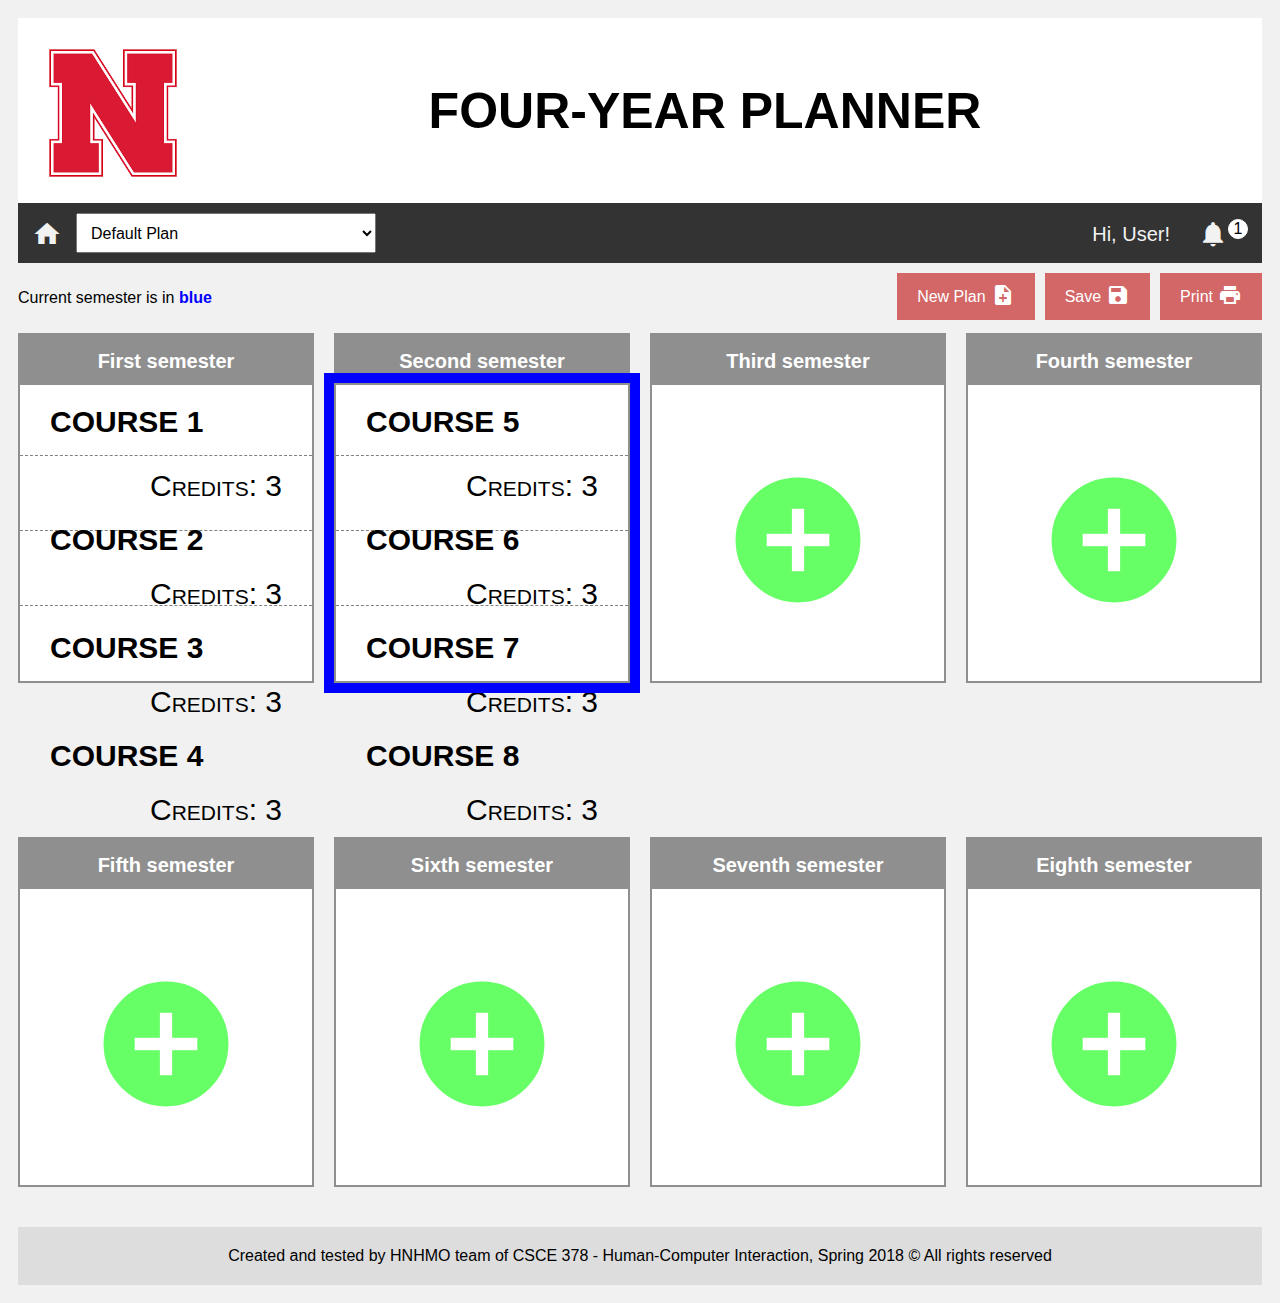
<file: index.html>
<!DOCTYPE html>
<html>

<head>
	<meta name = "viewport" content = "width=device-width, initial-scale=1.0">
	<link rel = "stylesheet" type = "text/css" href = "style.css">
	<link rel="stylesheet" href="https://fonts.googleapis.com/icon?family=Material+Icons">
</head>

<body>
	<div class="header">
		<a href = "https://www.unl.edu">
			<img src = "images/unl-logo.png" alt = "UNL Logo">
		</a>
		<h1>FOUR-YEAR PLANNER</h1>
	</div>
	<div class="topnav">
		<a href="index.html"><i class = "material-icons" style = "font-size:30px">home</i></a>
		<select id = "planSelect" style = "padding-left: 10px" onchange = "select()">
			<option value = "Default Plan">Default Plan</option>
			<option value = "My Plan">My Plan</option>
		</select>
		<a href = "notification.html" style = "float: right">
			<i class = "material-icons" style = "font-size:30px">notifications</i>
			<div class = "badge">1</div>
		</a>
		<a href="#" style="float:right;font-size:20px;padding-top:20px">Hi, User!</a>
	</div>
	<div class = "home-bar">
		<p style = "float: left;">Current semester is in <b style = "color: blue">blue</b></p>
		<div class = "buttongroup">
			<button class = "home-button" id = "createBtn" onclick = "create()">
				<div style = "float: left; font-size: 16px; padding: 5px 5px 0 0">New Plan</div>
				<div style = "float: left">
					<i class = "material-icons">note_add</i>
				</div>
			</button>
			<button class = "home-button" id = "saveBtn">
				<div style = "float: left; font-size: 16px; padding: 5px 5px 0 0">Save</div>
				<div style = "float: left">
					<i class = "material-icons">save</i>
				</div>
			</button>
			<button onclick = "printPage()" class = "home-button" style = "margin-right: 0">
				<div style = "float: left; font-size: 16px; padding: 5px 5px 0 0">Print</div>
				<div style = "float: left">
					<i class = "material-icons">print</i>
				</div>
			</button>
		</div>
	</div>
	<div id = "saveModal" class = "modal">
		<div class = "modal-content">
			<div class = "modal-header">
				<span class = "close">&times;</span>
				<h2>SAVE PLAN</h2>
			</div>
			<div class = "modal-body">
				<div class = "row">
					<div class = "leftcolumn" style = "width: 35%">
						<label class = "radio-container">
							<div style = "padding-top: 5px;width: 100px;">Save as</div>
							<input type = "radio" checked = "checked" name = "radio">
							<span class = "checkmark"></span>
						</label>
					</div>
					<div class = "rightcolumn" style = "background-color: white;width: 65%">
						<select>
							<option value = "Default Plan">Default Plan</option>
							<option value = "My Plan">My Plan</option>
						</select>
					</div>
				</div>
				<div class = "row">
					<div class = "leftcolumn" style = "width: 35%">
						<label class = "radio-container">
							<div style = "padding-top: 5px;width: 100px;">Create new</div>
							<input type = "radio" name = "radio">
							<span class = "checkmark"></span>
						</label>
					</div>
					<div class = "rightcolumn" style = "background-color: white;width: 65%">
						<input type = "text" placeholder = "Plan name..">
					</div>
				</div>
				<div class = "row">
					<button id = "modal-saveBtn" class = "modal-button" style = "width: 100%;margin: 10px 0;">Save</button>
				</div>
			</div>
		</div>
	</div>
	<div class="row" style = "margin-top: 10px">
		<div id = "oldSemester" class="leftcolumn leftgroup">
			<div class="row">
				<div class="leftcolumn">
					<div class = "semester-name">First semester</div>
					<div class="semester" style = "padding:0">
						<div style = "width: 100%;border-bottom:1px dashed gray;height:24%;margin-bottom:10px">
							<div style = "float:left;font-size:30px;padding:20px 0 10px 30px;font-weight:bold">COURSE 1</div>
							<div style = "float:right;font-size:30px;padding:20px 30px 10px 0px;font-variant: small-caps;">Credits: 3</div>
						</div>
						<div style = "width: 100%;border-bottom:1px dashed gray;height:22%;margin-bottom:10px">
							<div style = "float:left;font-size:30px;padding:10px 0 10px 30px;font-weight:bold">COURSE 2</div>
							<div style = "float:right;font-size:30px;padding:10px 30px 10px 0px;font-variant: small-caps;">Credits: 3</div>
						</div>
						<div style = "width: 100%;border-bottom:1px dashed gray;height:22%;margin-bottom:10px">
							<div style = "float:left;font-size:30px;padding:10px 0 10px 30px;font-weight:bold">COURSE 3</div>
							<div style = "float:right;font-size:30px;padding:10px 30px 10px 0px;font-variant: small-caps;">Credits: 3</div>
						</div>
						<div style = "width: 100%;height:22%;margin-bottom:10px">
							<div style = "float:left;font-size:30px;padding:10px 0 10px 30px;font-weight:bold">COURSE 4</div>
							<div style = "float:right;font-size:30px;padding:10px 30px 10px 0px;font-variant: small-caps;">Credits: 3</div>
						</div>
					</div>
				</div>
				<div class="rightcolumn">
					<div class = "semester-name">Second semester</div>
					<div class="semester" style = "padding:0;outline: solid 10px blue">
						<div style = "width: 100%;border-bottom:1px dashed gray;height:24%;margin-bottom:10px">
							<div style = "float:left;font-size:30px;padding:20px 0 10px 30px;font-weight:bold">COURSE 5</div>
							<div style = "float:right;font-size:30px;padding:20px 30px 10px 0px;font-variant: small-caps;">Credits: 3</div>
						</div>
						<div style = "width: 100%;border-bottom:1px dashed gray;height:22%;margin-bottom:10px">
							<div style = "float:left;font-size:30px;padding:10px 0 10px 30px;font-weight:bold">COURSE 6</div>
							<div style = "float:right;font-size:30px;padding:10px 30px 10px 0px;font-variant: small-caps;">Credits: 3</div>
						</div>
						<div style = "width: 100%;border-bottom:1px dashed gray;height:22%;margin-bottom:10px">
							<div style = "float:left;font-size:30px;padding:10px 0 10px 30px;font-weight:bold">COURSE 7</div>
							<div style = "float:right;font-size:30px;padding:10px 30px 10px 0px;font-variant: small-caps;">Credits: 3</div>
						</div>
						<div style = "width: 100%;height:22%;margin-bottom:10px">
							<div style = "float:left;font-size:30px;padding:10px 0 10px 30px;font-weight:bold">COURSE 8</div>
							<div style = "float:right;font-size:30px;padding:10px 30px 10px 0px;font-variant: small-caps;">Credits: 3</div>
						</div>
					</div>	
				</div>
			</div>
		</div>
		<div id = "newSemester" class="leftcolumn leftgroup" style = "display:none">
			<div class="row">
				<div class="leftcolumn">
					<div class = "semester-name">First semester</div>
					<div class="semester">	
						<a href="semester.html">
							<i class = "material-icons">add_circle</i>			
						</a>
					</div>
				</div>
				<div class="rightcolumn">
					<div class = "semester-name">Second semester</div>
					<div class="semester">
						<a href="semester.html">
							<i class = "material-icons">add_circle</i>			
						</a>
					</div>
				</div>
			</div>
		</div>
		<div class="rightcolumn rightgroup">
			<div class="row">
				<div class="leftcolumn">
					<div class = "semester-name">Third semester</div>
					<div class="semester">	
						<a href="semester.html">
							<i class = "material-icons">add_circle</i>			
						</a>
					</div>
				</div>
				<div class="rightcolumn">
					<div class = "semester-name">Fourth semester</div>
					<div class="semester">
						<a href="semester.html">
							<i class = "material-icons">add_circle</i>			
						</a>
					</div>
				</div>
			</div>
		</div>
	</div>
	<div class="row">
		<div class="leftcolumn leftgroup">
			<div class="row">
				<div class="leftcolumn">
					<div class = "semester-name">Fifth semester</div>
					<div class="semester">	
						<a href="semester.html">
							<i class = "material-icons">add_circle</i>			
						</a>
					</div>
				</div>
				<div class="rightcolumn">
					<div class = "semester-name">Sixth semester</div>
					<div class="semester">
						<a href="semester.html">
							<i class = "material-icons">add_circle</i>			
						</a>
					</div>
				</div>
			</div>
		</div>
		<div class="rightcolumn rightgroup">
			<div class="row">
				<div class="leftcolumn">
					<div class = "semester-name">Seventh semester</div>
					<div class="semester">	
						<a href="semester.html">
							<i class = "material-icons">add_circle</i>			
						</a>
					</div>
				</div>
				<div class="rightcolumn">
					<div class = "semester-name">Eighth semester</div>
					<div class="semester">
						<a href="semester.html">
							<i class = "material-icons">add_circle</i>			
						</a>
					</div>
				</div>
			</div>
		</div>
	</div>
	<div class="footer">
		Created and tested by HNHMO team of CSCE 378 - Human-Computer Interaction, Spring 2018 &copy All rights reserved
	</div>
	<script>
		var modal = document.getElementById('saveModal');
		var btn = document.getElementById('saveBtn');
		var modalBtn = document.getElementById('modal-saveBtn');
		var span = document.getElementsByClassName("close")[0];
		function create() {
			var option = document.createElement("option");
			var select = document.getElementById("planSelect");
			option.text = "New Plan";
			option.value = "New Plan";
			option.selected = true;
			select.add(option);
			document.getElementById("oldSemester").style.display = "none";
			document.getElementById("newSemester").style.display = "block";
		}
		function select() {
			var sel = document.getElementById("planSelect");
			var option = sel.options[sel.selectedIndex];
			if (option.value != "New Plan") {
				document.getElementById("oldSemester").style.display = "block";
				document.getElementById("newSemester").style.display = "none";
			}
			else {
				document.getElementById("oldSemester").style.display = "none";
				document.getElementById("newSemester").style.display = "block";
			}
		}
		function printPage() {
			window.print();
		}
		btn.onclick = function() {
			modal.style.display = "block";
		}
		modalBtn.onclick = function() {
			modal.style.display = "none";
		}
		span.onclick = function() {
			modal.style.display = "none";
		}
		window.onclick = function(event) {
			if (event.target == modal) {
				modal.style.display = "none";
			}
		}
	</script>
</body>

</html>
</file>
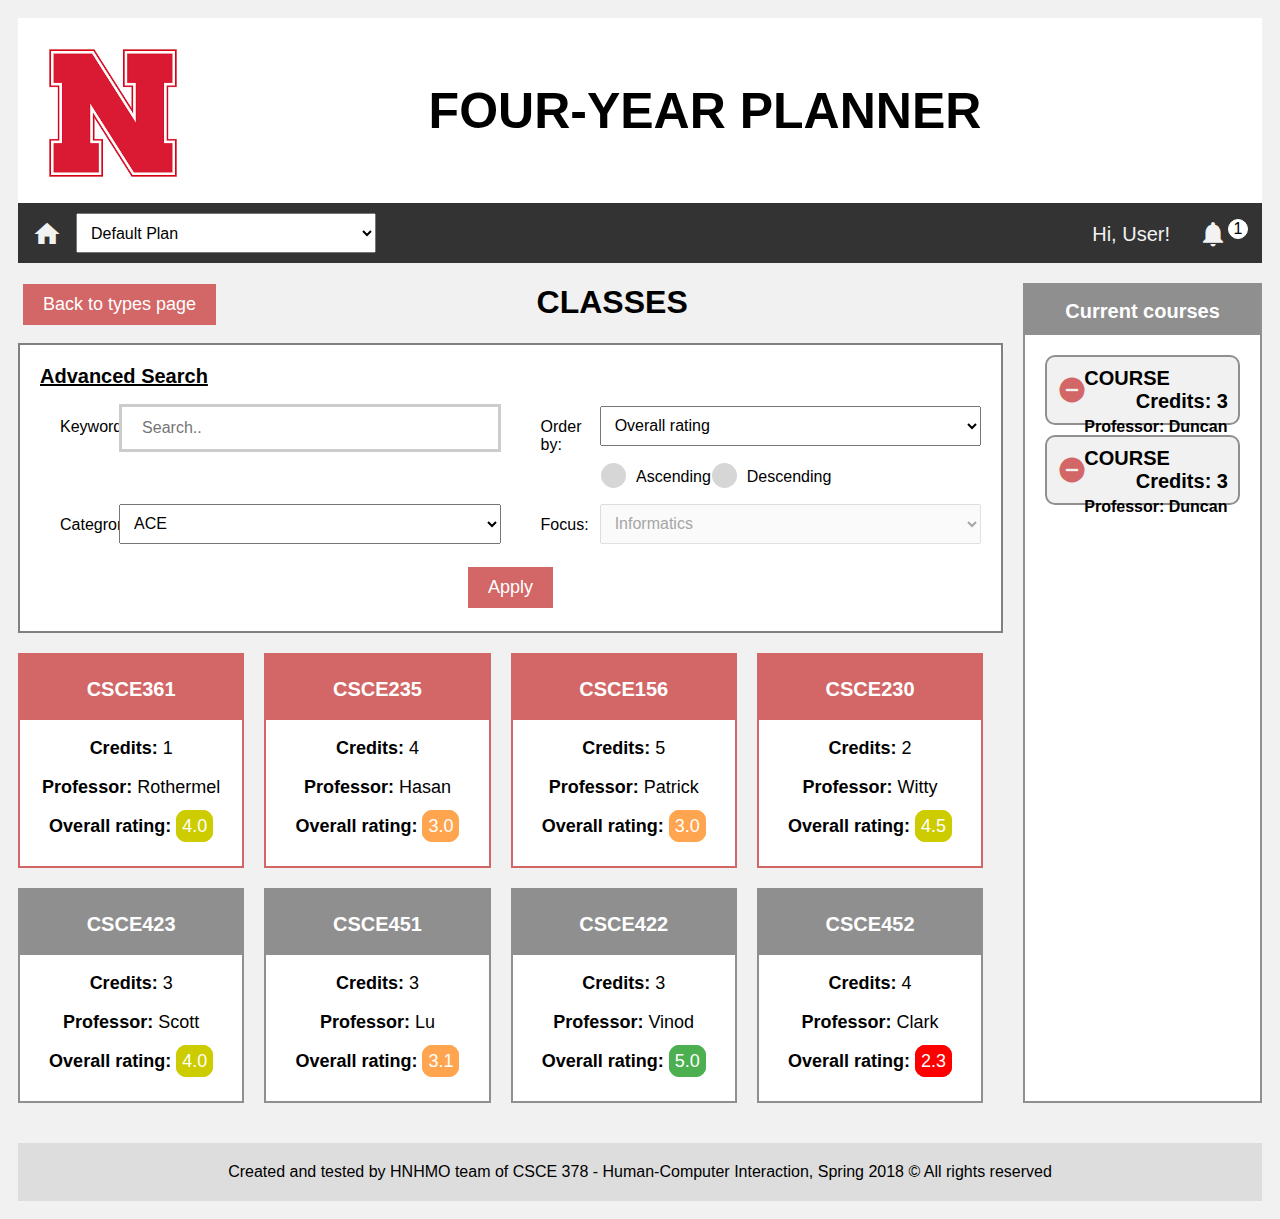
<file: classes.html>
<!DOCTYPE html>
<html>

<head>
	<meta name = "viewport" content = "width=device-width, initial-scale=1.0">
	<link rel = "stylesheet" type = "text/css" href = "style.css">
	<link rel="stylesheet" href="https://fonts.googleapis.com/icon?family=Material+Icons">
	<script src="https://ajax.googleapis.com/ajax/libs/jquery/3.3.1/jquery.min.js"></script>
	<script src="courses.js"></script>
</head>

<body>
	<div class="header">
		<a href = "https://www.unl.edu">
			<img src = "images/unl-logo.png" alt = "UNL Logo">
		</a>
		<h1>FOUR-YEAR PLANNER</h1>
	</div>
	<div class="topnav">
		<a href="index.html"><i class = "material-icons" style = "font-size:30px">home</i></a>
		<select style = "padding-left: 10px">
			<option value = "Default Plan">Default Plan</option>
			<option value = "My Plan">My Plan</option>
		</select>
		<a href = "notification.html" style = "float: right">
			<i class = "material-icons" style = "font-size:30px">notifications</i>
			<div class = "badge">1</div>
		</a>
		<a href="#" style="float:right;font-size:20px;padding-top:20px">Hi, User!</a>
	</div>
	
	<div id = "infoModal" class = "modal">
		<div class = "modal-content" style = "width:calc(30% + 50px);">
			<div class = "modal-header" style = "text-align:center;">
				<span class = "close">&times;</span>
				<h2>CLASS INFO</h2>
			</div>
			<div class = "modal-body">
				<div class = "row" style = "padding:10px 20px 0 20px;width:100%">
					<h1 id = "modalCourse" style = "float:left">COURSE</h1>
					<h2 style = "padding-top:7.5px;float:right" id = "modalRating">Overall rating: 
						<span style = "border:1px solid #4CAF50;padding:5px;border-radius:10px;background-color:#4CAF50;color:white;">
							5.0
						</span>
					</h2>
				</div>
				<div class = "row" style = "padding:10px 20px 10px 20px;width:100%">
					<div class = "leftcolumn" style = "width: 20%;">
						<strong>DESCRIPTION:</strong>
					</div>
					<div class = "rightcolumn" style = "background-color:rgba(0,0,0,0);width: 80%;">
						<div class = "leftcolumn" style = "width:80%;padding-left:10px;">
							Required course designed to help HNHMO team test their computer prototype in CSCE 378 - Human-Computer Interaction, Spring 2018.
						</div>
						<div class = "rightcolumn" style = "padding:10px 0 5px 0;background-color:rgba(0,0,0,0);width:20%;outline:2px solid gray;">
							<div style = "width:100%;text-align:center;"><strong>Credits</strong></div>
							<div style = "width:100%;text-align:center;font-size:40px;"><strong id = "modalCredits">3</strong></div>
						</div>
					</div>
				</div>
				<div class = "row" style = "padding:10px 20px 10px 20px;width:100%">
					<div style = "float:left;padding-right:10px;"><strong>PREREQUISITE:</strong></div>
					<span style = "border:1px solid #4CAF50;padding:5px;margin-right:10px;border-radius:10px;background-color:#4CAF50;color:white;">
						COURSE 1
					</span>
					<span style = "border:1px solid #4CAF50;padding:5px;margin-right:10px;border-radius:10px;background-color:#4CAF50;color:white;">
						COURSE 2
					</span>
					<span style = "border:1px solid #d36666;padding:5px;margin-right:10px;border-radius:10px;background-color:#d36666;color:white;">
						COURSE 3
					</span>
				</div>
				<div class = "row" style = "padding:10px 20px 10px 20px;width:100%">
					<strong>PROFESSOR: </strong><font id = "modalProf">Brittany A. Duncan</font>
					<span style = "border:1px solid #4CAF50;padding:5px;border-radius:10px;background-color:#4CAF50;color:white;">
						5.0
					</span>
				</div>
				<div class = "row" style = "padding:10px 20px 10px 20px;width:100%">
					<strong>DIFFICULTY: </strong>
					<span style = "border:1px solid #d36666;padding:5px;border-radius:10px;background-color:#d36666;color:white;">
						5.0
					</span>
					<div style = "float:right;padding-left:5px;">
						Give us constructive feedbacks!
					</div>
					<div style = "text-decoration:underline;float:right;">
						<i>Tip: </i>
					</div>
				</div>
				<div class = "row" style = "padding:10px 20px 30px 20px;width:100%">
					<strong>RECOMMENDED BY: </strong>
					<span style = "border:1px solid #8f8f8f;padding:5px;margin-right:5px;border-radius:10px;background-color:#8f8f8f;color:white;">
						10 
					</span>
					Professors and
					<span style = "border:1px solid #8f8f8f;padding:5px;margin-right:5px;border-radius:10px;background-color:#8f8f8f;color:white;">
						99
					</span>
					Students
				</div>
				<div id = "modal-btnrow" class = "row" style = "padding:10px 20px 30px 20px;width:100%">
					<button class = "modal-button" id = "modal-addbtn" style = "width:100%;margin:0">Add to this semester</button>
					<button class = "modal-inactivebtn" id = "inactive-btn" style = "width:100%;margin:0;display:none" disabled>You must meet all prerequisites to add this course</button>
				</div>
			</div>
		</div>
	</div>
	
	<div class="row">
		<div class = "leftcolumn-type">
			<div class = "home-bar" style = "text-align: center">
				<a href = "types.html" class = "home-button" style = "font-size:18px;">Back to types page</a>
				<h1>CLASSES</h1>
			</div>
			<div style = "width:100%;border:2px solid gray;background-color:white;height:290px;margin-bottom:20px;">
				<div style = "width:100%;padding:20px 0 10px 20px;font-size:20px;text-decoration:underline;font-weight:bold">
					Advanced Search
				</div>
				<div class = "row" style = "padding:0 20px 5px 20px;">
					<div class = "leftcolumn">
						<div class = "leftcolumn" style = "padding:20px 0 0 20px;width:15%">
							Keyword:
						</div>
						<div class = "rightcolumn" style = "background-color:rgba(0,0,0,0);width:85%">
							<input class = "inputText" type = "text" placeholder = "Search.."></input>
						</div>
					</div>
					<div class = "rightcolumn" style = "background-color:rgba(0,0,0,0);">
						<div class = "leftcolumn" style = "padding:20px 0 0 20px;width:15%">
							Order by:
						</div>
						<div class = "rightcolumn" style = "background-color:rgba(0,0,0,0);width:85%">
							<select style = "padding-left: 10px;height: 40px;width: 100%;font-size:16px;margin:8px 0;">
								<option value = "Overall rating">Overall rating</option>
								<option value = "Professors' recommendation">Professors' recommendation</option>
								<option value = "Previous students' recommendation">Previous students' recommendation</option>
							</select>
						</div>
					</div>				
				</div>
				<div class = "row" style = "padding:0 20px 10px 20px;">
					<div class = "leftcolumn">
						<div style = "width:100%">
							&nbsp
						</div>
					</div>
					<div class = "rightcolumn" style = "background-color:rgba(0,0,0,0);">
						<div class = "leftcolumn" style = "width:35%">
							<label class = "radio-container" style = "margin:0 0 0 40%">
								<div style = "padding-top: 5px;width: 100px;text-align:left;">Ascending</div>
								<input type = "radio" name = "radio">
								<span class = "checkmark"></span>
							</label>
						</div>
						<div class = "rightcolumn" style = "width:65%;background-color:rgba(0,0,0,0);">
							<label class = "radio-container" style = "margin:0">
								<div style = "padding-top: 5px;width: 100px;text-align:left;">Descending</div>
								<input type = "radio" name = "radio">
								<span class = "checkmark"></span>
							</label>
						</div>
					</div>				
				</div>
				<div class = "row" style = "padding:0 20px 5px 20px;">
					<div class = "leftcolumn">
						<div class = "leftcolumn" style = "padding:20px 0 0 20px;width:15%">
							Categrory:
						</div>
						<div class = "rightcolumn" style = "background-color:rgba(0,0,0,0);width:85%">
							<select id = "categrory" style = "padding-left: 10px;height: 40px;width: 100%;font-size:16px;margin:8px 0;" onchange = "unableFocus(this.value)">
								<option value = "ACE">ACE</option>
								<option value = "CDR">CDR</option>
								<option value = "CSCE">CSCE</option>
								<option value = "Electives">Electives</option>
								<option value = "MATH">MATH</option>
							</select>
						</div>
					</div>
					<div class = "rightcolumn" style = "background-color:rgba(0,0,0,0);">
						<div class = "leftcolumn" style = "padding:20px 0 0 20px;width:15%">
							Focus:
						</div>
						<div class = "rightcolumn" style = "background-color:rgba(0,0,0,0);width:85%">
							<select id = "focus" style = "padding-left: 10px;height: 40px;width: 100%;font-size:16px;margin:8px 0;" disabled = true>
								<option value = "Informatics">Informatics</option>
								<option value = "Artificial Intelligence">Artificial Intelligence</option>
								<option value = "Networking and High-End Computing">Networking and High-End Computing</option>
								<option value = "Foundation">Foundation</option>
								<option value = "Software Engineer">Software Engineer</option>
							</select>
						</div>
					</div>				
				</div>
				<div style = "width:100%;text-align:center;">
					<button class = "home-button" style = "margin-top:10px;float:none;font-size:18px" onclick = "search()">Apply</button>
				</div>
			</div>
			<div class="row" id = "row1">
				<div class = "class" id = "lcourse1" style="float:left;padding-right:20px;width:25%" onclick = "openInfo('lcourse1')">
					<div class = "course-name-active">
						<font>COURSE</font>
					</div>
					<div class="type" style = "border-color:#d36666;height:150px;padding-top:0px;">
						<p style = "color:black;font-size:18px;"><strong>Credits:</strong> <font id = "lcourse1credits">3</font></p>
						<p style = "color:black;font-size:18px;"><strong>Professor:</strong> <font id = "lcourse1prof">Duncan</font></p>
						<p style = "color:black;font-size:18px;"><strong>Overall rating:</strong> 
							<span style = "border:1px solid #cc0;padding:5px;border-radius:10px;background-color:#cc0;color:white;">
								4.0
							</span>
						</p>
					</div>
				</div>
				<div class = "class" id = "lcourse2" style="float:left;padding-right:20px;width:25%" onclick = "openInfo('lcourse2')">
					<div class = "course-name-active">
						<font>COURSE</font>
					</div>
					<div class="type" style = "border-color:#d36666;height:150px;padding-top:0px;">
						<p style = "color:black;font-size:18px;"><strong>Credits:</strong> <font id = "lcourse2credits">3</font></p>
						<p style = "color:black;font-size:18px;"><strong>Professor:</strong> <font id = "lcourse2prof">Duncan</font></p>
						<p style = "color:black;font-size:18px;"><strong>Overall rating:</strong> 
							<span style = "border:1px solid #4CAF50;padding:5px;border-radius:10px;background-color:#4CAF50;color:white;">
								5.0
							</span>
						</p>
					</div>
				</div>
				<div class = "class" id = "lcourse3" style="float:left;padding-right:20px;width:25%" onclick = "openInfo('lcourse3')">
					<div class = "course-name-active">
						<font>COURSE</font>
					</div>
					<div class="type" style = "border-color:#d36666;height:150px;padding-top:0px;">
						<p style = "color:black;font-size:18px;"><strong>Credits:</strong> <font id = "lcourse3credits">3</font></p>
						<p style = "color:black;font-size:18px;"><strong>Professor:</strong> <font id = "lcourse3prof">Duncan</font></p>
						<p style = "color:black;font-size:18px;"><strong>Overall rating:</strong> 
							<span style = "border:1px solid red;padding:5px;border-radius:10px;background-color:red;color:white;">
								2.0
							</span>
						</p>
					</div>
				</div>
				<div class = "class" id = "lcourse4" style="float:left;padding-right:20px;width:25%" onclick = "openInfo('lcourse4')">
					<div class = "course-name-active">
						<font>COURSE</font>
					</div>
					<div class="type" style = "border-color:#d36666;height:150px;padding-top:0px;">
						<p style = "color:black;font-size:18px;"><strong>Credits:</strong> <font id = "lcourse4credits">3</font></p>
						<p style = "color:black;font-size:18px;"><strong>Professor:</strong> <font id = "lcourse4prof">Duncan</font></p>
						<p style = "color:black;font-size:18px;"><strong>Overall rating:</strong> 
							<span style = "border:1px solid #ffa550;padding:5px;border-radius:10px;background-color:#ffa550;color:white;">
								3.0
							</span>
						</p>
					</div>
				</div>
			</div>
			<div class="row" id = "row1t" style = "display:none">
				<div class = "class" id = "rcourse1" style="float:left;padding-right:20px;width:25%" onclick = "openInfo('rcourse1')">
					<div class = "course-name-active">
						<font>COURSE</font>
					</div>
					<div class="type" style = "border-color:#d36666;height:150px;padding-top:0px;">
						<p style = "color:black;font-size:18px;"><strong>Credits:</strong> <font id = "rcourse1credits">3</font></p>
						<p style = "color:black;font-size:18px;"><strong>Professor:</strong> <font id = "rcourse1prof">Duncan</font></p>
						<p style = "color:black;font-size:18px;"><strong>Overall rating:</strong> 
							<span style = "border:1px solid #4CAF50;padding:5px;border-radius:10px;background-color:#4CAF50;color:white;">
								5.0
							</span>
						</p>
					</div>
				</div>
				<div class = "class" id = "rcourse2" style="float:left;padding-right:20px;width:25%" onclick = "openInfo('rcourse2')">
					<div class = "course-name-active">
						<font>COURSE</font>
					</div>
					<div class="type" style = "border-color:#d36666;height:150px;padding-top:0px;">
						<p style = "color:black;font-size:18px;"><strong>Credits:</strong> <font id = "rcourse2credits">3</font></p>
						<p style = "color:black;font-size:18px;"><strong>Professor:</strong> <font id = "rcourse2prof">Duncan</font></p>
						<p style = "color:black;font-size:18px;"><strong>Overall rating:</strong> 
							<span style = "border:1px solid #cc0;padding:5px;border-radius:10px;background-color:#cc0;color:white;">
								4.0
							</span>
						</p>
					</div>
				</div>
				<div class = "class" id = "rcourse3" style="float:left;padding-right:20px;width:25%" onclick = "openInfo('rcourse3')">
					<div class = "course-name-active">
						<font>COURSE</font>
					</div>
					<div class="type" style = "border-color:#d36666;height:150px;padding-top:0px;">
						<p style = "color:black;font-size:18px;"><strong>Credits:</strong> <font id = "rcourse3credits">3</font></p>
						<p style = "color:black;font-size:18px;"><strong>Professor:</strong> <font id = "rcourse3prof">Duncan</font></p>
						<p style = "color:black;font-size:18px;"><strong>Overall rating:</strong> 
							<span style = "border:1px solid #ffa550;padding:5px;border-radius:10px;background-color:#ffa550;color:white;">
								3.0
							</span>
						</p>
					</div>
				</div>
				<div class = "class" id = "rcourse4" style="float:left;padding-right:20px;width:25%" onclick = "openInfo('rcourse4')">
					<div class = "course-name-active">
						<font>COURSE</font>
					</div>
					<div class="type" style = "border-color:#d36666;height:150px;padding-top:0px;">
						<p style = "color:black;font-size:18px;"><strong>Credits:</strong> <font id = "rcourse4credits">3</font></p>
						<p style = "color:black;font-size:18px;"><strong>Professor:</strong> <font id = "rcourse4prof">Duncan</font></p>
						<p style = "color:black;font-size:18px;"><strong>Overall rating:</strong> 
							<span style = "border:1px solid red;padding:5px;border-radius:10px;background-color:red;color:white;">
								2.0
							</span>
						</p>
					</div>
				</div>
			</div>
			<div class="row" id = "row2">
				<div class = "class" id = "lcourse5" style = "float:left;padding-right:20px;width:25%" onclick = "openInfo('lcourse5')">
					<div class = "course-name">
						<font>COURSE</font>
					</div>
					<div class="type" style = "height:150px;padding-top:0px;">
						<p style = "color:black;font-size:18px;"><strong>Credits:</strong> <font id = "lcourse5credits">3</font></p>
						<p style = "color:black;font-size:18px;"><strong>Professor:</strong> <font id = "lcourse5prof">Duncan</font></p>
						<p style = "color:black;font-size:18px;"><strong>Overall rating:</strong> 
							<span style = "border:1px solid #4CAF50;padding:5px;border-radius:10px;background-color:#4CAF50;color:white;">
								5.0
							</span>
						</p>
					</div>
				</div>
				<div class = "class" id = "lcourse6" style = "float:left;padding-right:20px;width:25%" onclick = "openInfo('lcourse6')">
					<div class = "course-name">
						<font>COURSE</font>
					</div>
					<div class="type" style = "height:150px;padding-top:0px;">
						<p style = "color:black;font-size:18px;"><strong>Credits:</strong> <font id = "lcourse6credits">3</font></p>
						<p style = "color:black;font-size:18px;"><strong>Professor:</strong> <font id = "lcourse6prof">Duncan</font></p>
						<p style = "color:black;font-size:18px;"><strong>Overall rating:</strong> 
							<span style = "border:1px solid #4CAF50;padding:5px;border-radius:10px;background-color:#4CAF50;color:white;">
								5.0
							</span>
						</p>
					</div>
				</div>
				<div class = "class" id = "lcourse7" style = "float:left;padding-right:20px;width:25%" onclick = "openInfo('lcourse7')">
					<div class = "course-name">
						<font>COURSE</font>
					</div>
					<div class="type" style = "height:150px;padding-top:0px;">
						<p style = "color:black;font-size:18px;"><strong>Credits:</strong> <font id = "lcourse7credits">3</font></p>
						<p style = "color:black;font-size:18px;"><strong>Professor:</strong> <font id = "lcourse7prof">Duncan</font></p>
						<p style = "color:black;font-size:18px;"><strong>Overall rating:</strong> 
							<span style = "border:1px solid #4CAF50;padding:5px;border-radius:10px;background-color:#4CAF50;color:white;">
								5.0
							</span>
						</p>
					</div>
				</div>
				<div class = "class" id = "lcourse8" style = "float:left;padding-right:20px;width:25%" onclick = "openInfo('lcourse8')">
					<div class = "course-name">
						<font>COURSE</font>
					</div>
					<div class="type" style = "height:150px;padding-top:0px;">
						<p style = "color:black;font-size:18px;"><strong>Credits:</strong> <font id = "lcourse8credits">3</font></p>
						<p style = "color:black;font-size:18px;"><strong>Professor:</strong> <font id = "lcourse8prof">Duncan</font></p>
						<p style = "color:black;font-size:18px;"><strong>Overall rating:</strong> 
							<span style = "border:1px solid #4CAF50;padding:5px;border-radius:10px;background-color:#4CAF50;color:white;">
								5.0
							</span>
						</p>
					</div>
				</div>			
			</div>
		</div>
		<div class = "rightcolumn-type">
			<div id = "form-content" class = "semester-name" style = "margin-top:20px;">Current courses</div>
			<div class = "semester" style = "min-height:500px;height:770px;">
				<div id = "course1" class = "courses" style = "padding:10px;text-align:left;">
					<div class = "leftcolumn" style = "width:10%">
						<div class = "deleteBtn" style = "width:100%;height:100%;" onclick = "remove(1)">
 							<i class = "material-icons">remove_circle</i>
 						</div>
					</div>
					<div class = "rightcolumn" style = "width:90%;background:rgba(0,0,0,0);">
						<div class = "firstRow" style = "font-size:20px;">
							<div style = "float:left" id = "course1title">COURSE</div>
							<div style = "float:right" id = "course1credits">Credits: 3</div>
						</div>
						<div style = "padding-top: 5px;" id = "course1prof">Professor: Duncan</div>					
					</div>
				</div>
				<div id = "course2" class = "courses" style = "padding:10px;text-align:left;">
					<div class = "leftcolumn" style = "width:10%">
						<div class = "deleteBtn" style = "width:100%;height:100%;" onclick = "remove(2)">
 							<i class = "material-icons">remove_circle</i>
 						</div>
					</div>
					<div class = "rightcolumn" style = "width:90%;background:rgba(0,0,0,0);">
						<div class = "firstRow" style = "font-size:20px;">
							<div style = "float:left" id = "course2title">COURSE</div>
							<div style = "float:right" id = "course2credits">Credits: 3</div>
						</div>
						<div style = "padding-top: 5px;" id = "course2prof">Professor: Duncan</div>					
					</div>
				</div>
				<div id = "course3" class = "courses" style = "padding:10px;text-align:left;display:none">
					<div class = "leftcolumn" style = "width:10%">
						<div class = "deleteBtn" style = "width:100%;height:100%;" onclick = "remove(3)">
 							<i class = "material-icons">remove_circle</i>
 						</div>
					</div>
					<div class = "rightcolumn" style = "width:90%;background:rgba(0,0,0,0);">
						<div class = "firstRow" style = "font-size:20px;">
							<div style = "float:left" id = "course3title">COURSE</div>
							<div style = "float:right" id = "course3credits">Credits: 3</div>
						</div>
						<div style = "padding-top: 5px;" id = "course3prof">Professor: Duncan</div>					
					</div>
				</div>
				<div id = "course4" class = "courses" style = "padding:10px;text-align:left;display:none">
					<div class = "leftcolumn" style = "width:10%">
						<div class = "deleteBtn" style = "width:100%;height:100%;" onclick = "remove(4)">
 							<i class = "material-icons">remove_circle</i>
 						</div>
					</div>
					<div class = "rightcolumn" style = "width:90%;background:rgba(0,0,0,0);">
						<div class = "firstRow" style = "font-size:20px;">
							<div style = "float:left" id = "course4title">COURSE</div>
							<div style = "float:right" id = "course4credits">Credits: 3</div>
						</div>
						<div style = "padding-top: 5px;" id = "course4prof">Professor: Duncan</div>					
					</div>
				</div>
				<div id = "course5" class = "courses" style = "padding:10px;text-align:left;display:none">
					<div class = "leftcolumn" style = "width:10%">
						<div class = "deleteBtn" style = "width:100%;height:100%;" onclick = "remove(5)">
 							<i class = "material-icons">remove_circle</i>
 						</div>
					</div>
					<div class = "rightcolumn" style = "width:90%;background:rgba(0,0,0,0);">
						<div class = "firstRow" style = "font-size:20px;">
							<div style = "float:left" id = "course5title">COURSE</div>
							<div style = "float:right" id = "course5credits">Credits: 3</div>
						</div>
						<div style = "padding-top: 5px;" id = "course5prof">Professor: Duncan</div>					
					</div>
				</div>
				<div id = "course6" class = "courses" style = "padding:10px;text-align:left;display:none">
					<div class = "leftcolumn" style = "width:10%">
						<div class = "deleteBtn" style = "width:100%;height:100%;" onclick = "remove(6)">
 							<i class = "material-icons">remove_circle</i>
 						</div>
					</div>
					<div class = "rightcolumn" style = "width:90%;background:rgba(0,0,0,0);">
						<div class = "firstRow" style = "font-size:20px;">
							<div style = "float:left" id = "course6title">COURSE</div>
							<div style = "float:right" id = "course6credits">Credits: 3</div>
						</div>
						<div style = "padding-top: 5px;" id = "course6prof">Professor: Duncan</div>					
					</div>
				</div>
			</div>
		</div>	
	</div>
	
	<div class="footer">
		Created and tested by HNHMO team of CSCE 378 - Human-Computer Interaction, Spring 2018 &copy All rights reserved
	</div>
	<script>
		
		/* Populate course names */
		var offset = 0;
		switch(window.location.search) {
			case "?CSCE":
				offset = 0;
				break;
			case "?MATH":
				offset = 8;
				break;
			case "?ACE":
				offset = 16;
				break;
			default:
				break;
		}
		var activeCourses = courses.slice(offset, offset + 4);
		activeCourses.sort(function(a, b) {return 0.5 - Math.random()});
		coursesList = activeCourses.concat(courses.slice(offset + 4, offset + 8));
				
		var credits_tag = "<strong>Credits: </strong>"; 
		var professors_tag = "<strong>Professor: </strong>";
		var overall_rating_tag = "<strong>Overall rating: </strong>";
		var overall_rating_tags = ["","",
			overall_rating_tag + "<span style = \"border:1px solid red;padding:5px;border-radius:10px;background-color:red;color:white;\">", //2
			overall_rating_tag + "<span style = \"border:1px solid #ffa550;padding:5px;border-radius:10px;background-color:#ffa550;color:white;\">", //3
			overall_rating_tag + "<span style = \"border:1px solid #cc0;padding:5px;border-radius:10px;background-color:#cc0;color:white;\">", //4
			overall_rating_tag + "<span style = \"border:1px solid #4CAF50;padding:5px;border-radius:10px;background-color:#4CAF50;color:white;\">" //5
			]
		
		
		var i = 0;	
		while(i < 8) {
			var course_tag = "#lcourse" + (i+1);
			$(course_tag + " div:nth-child(1) font:nth-child(1)").html(coursesList[i].title);
			$(course_tag + "credits").html('<font id = "' + ('lcourse' + (i+1)) + 'credits">' + coursesList[i].credits + '</font>');
			$(course_tag + "prof").html('<font id = "' + ('lcourse' + (i+1)) + 'prof">' + coursesList[i].professor + '</font>');
			course_rating = coursesList[i].overall_rating.substring(0,1);
			if(course_rating === "N") {
				course_rating = 5;
			}
			$(course_tag + " p:nth-child(3)").html(overall_rating_tags[course_rating] + coursesList[i].overall_rating + "</span>");
			if (i < 4) {
				course_tag = "#rcourse" + (i+1);
				$(course_tag + " div:nth-child(1) font:nth-child(1)").html(courses[i + offset].title);
				$(course_tag + "credits").html('<font id = "' + ('rcourse' + (i+1)) + 'credits">' + courses[i + offset].credits + '</font>');
				$(course_tag + "prof").html('<font id = "' + ('rcourse' + (i+1)) + 'prof">' + courses[i + offset].professor + '</font>');
				course_rating = courses[i + offset].overall_rating.substring(0,1);
				if(course_rating === "N") {
					course_rating = 5;
				}
				$(course_tag + " p:nth-child(3)").html(overall_rating_tags[course_rating] + courses[i + offset].overall_rating + "</span>");
			}
			i++;
		}
		function remove(a) {
			var course = 'course' + a;
			var crsRemove = document.getElementById(course);
			crsRemove.style.display = "none";
			if (a > 2) {
				var lcourse;
				if (row1.style.display == "none") {
					lcourse = document.getElementById("rcourse" + (a - 2));
				}
				else {
					lcourse = document.getElementById("lcourse" + (a - 2));
				}
				if (lcourse.style.display == "none") {
					lcourse.style.display = "block";
				}
			}
		}
		function unableFocus(cat) {
			var focus = document.getElementById("focus");
			if (cat != "CSCE") {
				focus.disabled = true;
				return;
			}
			focus.disabled = false;
		}
		var modal = document.getElementById('infoModal');
		var span = document.getElementsByClassName("close")[0];
		function add(course) {
			var title = $('#' + course + " div:nth-child(1) font:nth-child(1)").html().trim();
			var credits = $('#' + course + "credits").html().trim();
			var prof = $('#' + course + "prof").html().trim();
			var num = parseInt(course[7]);
			var courserId = "course" + (num + 2);
			var courser = document.getElementById(courserId);
			$('#' + courserId + 'title').html(title);
			$('#' + courserId + 'credits').html('Credits: ' + credits);
			$('#' + courserId + 'prof').html('Professor: ' + prof);
			courser.style.display = "block";
			document.getElementById(course).style.display = "none";
		}
		function search() {
			var row1 = document.getElementById('row1');
			var row1t = document.getElementById('row1t');
			row1.style.display = "none";
			row1t.style.display = "block";
		}
		function openInfo(course) {
			var title = $('#' + course + " div:nth-child(1) font:nth-child(1)").html().trim();
			var credits = $('#' + course + "credits").html().trim();
			var prof = $('#' + course + "prof").html().trim();
			$('#modalCourse').html(title);
			$('#modalCredits').html(credits);
			$('#modalProf').html(prof);
			document.getElementById('modal-addbtn').onclick = function() {
				add(course);
			};
			if (parseInt(course[7]) > 4) {
				document.getElementById('inactive-btn').style.display = "inline-block";
				document.getElementById('modal-addbtn').style.display = "none";
			}
			else {
				document.getElementById('inactive-btn').style.display = "none";
				document.getElementById('modal-addbtn').style.display = "inline-block";
			}
			modal.style.display = "block";
		}
		span.onclick = function() {
			modal.style.display = "none";
		}
		window.onclick = function(event) {
			if (event.target == modal) {
				modal.style.display = "none";
			}
		}
	</script>
</body>

</html>
</file>
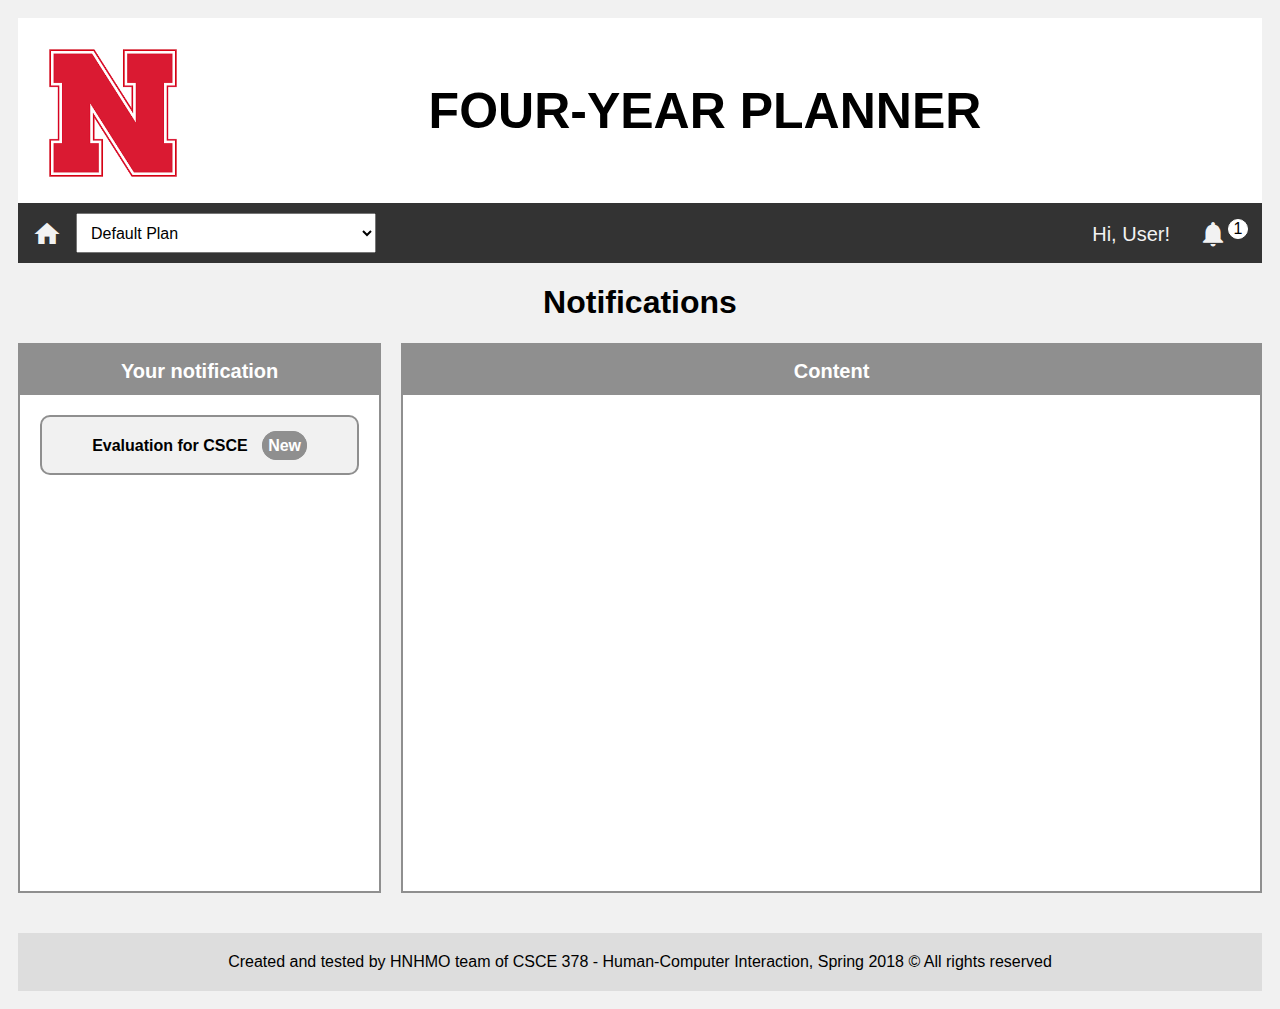
<file: notification.html>
<!DOCTYPE html>
<html>

<head>
	<meta name = "viewport" content = "width=device-width, initial-scale=1.0">
	<link rel = "stylesheet" type = "text/css" href = "style.css">
	<link rel="stylesheet" href="https://fonts.googleapis.com/icon?family=Material+Icons">
</head>

<body>
	<div class="header">
		<a href = "https://www.unl.edu">
			<img src = "images/unl-logo.png" alt = "UNL Logo">
		</a>
		<h1>FOUR-YEAR PLANNER</h1>
	</div>
	<div class="topnav">
		<a href="index.html"><i class = "material-icons" style = "font-size:30px">home</i></a>
		<select style = "padding-left: 10px">
			<option value = "Default Plan">Default Plan</option>
			<option value = "My Plan">My Plan</option>
		</select>
		<a href = "notification.html" style = "float: right">
			<i class = "material-icons" style = "font-size:30px">notifications</i>
			<div class = "badge">1</div>
		</a>
		<a href="#" style="float:right;font-size:20px;padding-top:20px">Hi, User!</a>
	</div>
	
	<div class = "home-bar" style = "text-align: center">
		<h1>Notifications</h1>
	</div>
	
	<div class="row">
		<div class = "leftcolumn-noti">
			<div class = "semester-name">Your notification</div>
			<div class = "semester" style = "height: auto;min-height:500px;">
				<div class = "classes" onclick = "read()">Evaluation for CSCE
					<span id = "newBadge" style = "border:1px solid #8f8f8f;padding:5px;margin-left:10px;border-radius:20px;background-color:#8f8f8f;color:white;">New</span>
				</div>
			</div>
		</div>
		<div class = "rightcolumn-noti">
			<div id = "form-content" class = "semester-name">Content</div>
			<div class = "semester" style = "height: auto;min-height:500px;">
				<div id = "evalForm" style = "display:none">
					<div id = "alert" class="alert" style = "display:none">  
						<span class="closebtn" onclick="this.parentElement.style.display='none';">&times;</span> 
						<strong>Success!</strong> Your feedback has been saved.
					</div>
					<p style = "font-size:18px;font-weight:bold;">1. How overwhelming is class lecture so far?</p>
					<div class="pagination">
					  	<a id = "opt1" value = "1" onclick = "q1(1)" class = "tooltip">1
					  		<span class = "tooltiptext">Easy</span>
					  	</a>
					  	<a id = "opt2" value = "2" onclick = "q1(2)">2</a>
					  	<a id = "opt3" value = "3" onclick = "q1(3)" class = "tooltip">3
					  		<span class = "tooltiptext">Moderate</span>
					  	</a>
					  	<a id = "opt4" value = "4" onclick = "q1(4)">4</a>
					  	<a id = "opt5" value = "5" onclick = "q1(5)" class = "tooltip">5
					  		<span class = "tooltiptext">Hard</span>	
					  	</a>
					</div>
					<p style = "font-size:18px;font-weight:bold;">2. How do you feel about the assignment?</p>
					<div>
						<label class = "radio-container" style = "margin: 10px calc(45% - 30px)">
							<div style = "padding-top: 5px;width: 100px;text-align:left;">Challenging</div>
							<input type = "radio" name = "radio1">
							<span class = "checkmark"></span>
						</label>
						<label class = "radio-container" style = "margin: 10px calc(45% - 30px)">
							<div style = "padding-top: 5px;width: 100px;text-align:left;">Intermediate</div>
							<input type = "radio" name = "radio1">
							<span class = "checkmark"></span>
						</label>
						<label class = "radio-container" style = "margin: 10px calc(45% - 30px)">
							<div style = "padding-top: 5px;width: 100px;text-align:left;">Chill</div>
							<input type = "radio" name = "radio1">
							<span class = "checkmark"></span>
						</label>
					</div>
					<p style = "font-size:18px;font-weight:bold;">3. How long does it take you to finish the assignment?</p>
					<div>
						<label class = "radio-container" style = "margin: 10px calc(45% - 30px)">
							<div style = "padding-top: 5px;width: 100px;text-align:left;">0 - 2 hours</div>
							<input type = "radio" name = "radio2">
							<span class = "checkmark"></span>
						</label>
						<label class = "radio-container" style = "margin: 10px calc(45% - 30px)">
							<div style = "padding-top: 5px;width: 100px;text-align:left;">2 - 5 hours</div>
							<input type = "radio" name = "radio2">
							<span class = "checkmark"></span>
						</label>
						<label class = "radio-container" style = "margin: 10px calc(45% - 30px)">
							<div style = "padding-top: 5px;width: 100px;text-align:left;">5 - 10 hours</div>
							<input type = "radio" name = "radio2">
							<span class = "checkmark"></span>
						</label>
						<label class = "radio-container" style = "margin: 10px calc(45% - 30px)">
							<div style = "padding-top: 5px;width: 100px;text-align:left;">> 10 hours</div>
							<input type = "radio" name = "radio2">
							<span class = "checkmark"></span>
						</label>
					</div>
					<p style = "font-size:18px;font-weight:bold;">4. Comment:</p>
					<div>
						<textarea placeholder = "Addition comment (if applicable)"></textarea>
					</div>
					<button class = "home-button" style = "margin-top: 10px;float: none;font-size:18px" onclick = "submit()">Submit</button>
				</div>
			</div>
		</div>	
	</div>
	
	<div class="footer">
		Created and tested by HNHMO team of CSCE 378 - Human-Computer Interaction, Spring 2018 &copy All rights reserved
	</div>
	<script>
		function q1(a) {
			var num = "opt" + a;
			document.getElementById("opt1").className = "tooltip";
			document.getElementById("opt2").className = "tooltip";
			document.getElementById("opt3").className = "tooltip";
			document.getElementById("opt4").className = "tooltip";
			document.getElementById("opt5").className = "tooltip";
			document.getElementById(num).className = "tooltip active";
		}
		function read() {
			var newBadge = document.getElementById('newBadge');
			newBadge.style.display = "none";
			var notiBadge = document.getElementById('notiBadge');
			notiBadge.style.display = "none";
			var evalForm = document.getElementById('evalForm');
			evalForm.style.display = "block";
			var formC = document.getElementById('form-content');
			formC.innerHTML = "Evaluation for CSCE";
		}
		function submit() {
			var alert = document.getElementById("alert");
			alert.style.display = "block";
		}
	</script>
</body>

</html>
</file>
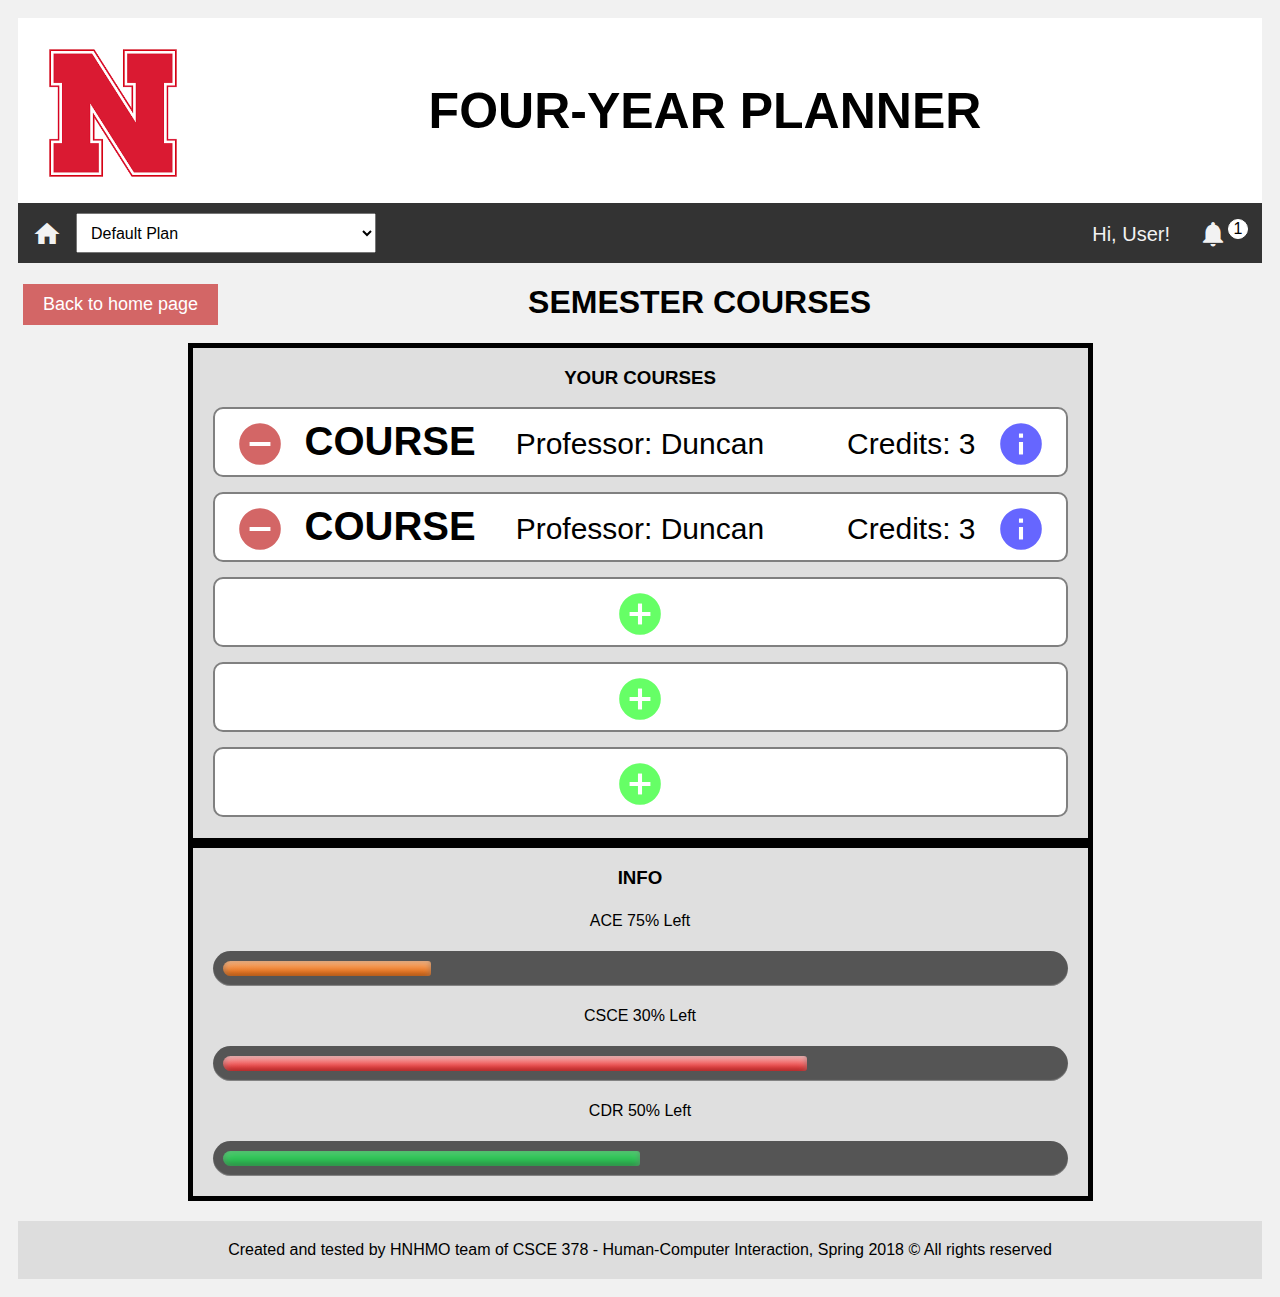
<file: semester.html>
<!DOCTYPE html>
<html>

<head>
	<meta name="viewport" content="width=device-width, initial-scale=1.0">
	<link rel="stylesheet" type="text/css" href="semester_style.css">
	<link rel="stylesheet" type="text/css" href="style.css">
	<link rel="stylesheet" href="https://fonts.googleapis.com/icon?family=Material+Icons">
</head>

<body>
	<div class="header">
		<a href="https://www.unl.edu">
			<img src="images/unl-logo.png" alt="UNL Logo">
		</a>
		<h1>FOUR-YEAR PLANNER</h1>
	</div>
	<div class="topnav">
		<a href="index.html"><i class = "material-icons" style = "font-size:30px">home</i></a>
		<select style = "padding-left: 10px">
			<option value = "Default Plan">Default Plan</option>
			<option value = "My Plan">My Plan</option>
		</select>
		<a href = "notification.html" style = "float: right">
			<i class = "material-icons" style = "font-size:30px">notifications</i>
			<div class = "badge">1</div>
		</a>
		<a href="#" style="float:right;font-size:20px;padding-top:20px">Hi, User!</a>
	</div>
	
	<div id = "infoModal" class = "modal">
		<div class = "modal-content" style = "width:calc(30% + 50px);">
			<div class = "modal-header" style = "text-align:center;">
				<span class = "close">&times;</span>
				<h2>CLASS INFO</h2>
			</div>
			<div class = "modal-body">
				<div class = "row" style = "padding:10px 20px 0 20px;width:100%">
					<h1 style = "float:left">COURSE</h1>
					<h2 style = "padding-top:7.5px;float:right">Overall rating: 
						<span style = "border:1px solid #4CAF50;padding:5px;border-radius:10px;background-color:#4CAF50;color:white;">
							5.0
						</span>
					</h2>
				</div>
				<div class = "row" style = "padding:10px 20px 10px 20px;width:100%">
					<div class = "leftcolumn" style = "width: 20%;">
						<strong>DESCRIPTION:</strong>
					</div>
					<div class = "rightcolumn" style = "background-color:rgba(0,0,0,0);width: 80%;">
						<div class = "leftcolumn" style = "width:80%;padding-left:10px;">
							Required course designed to help HNHMO team test their computer prototype in CSCE 378 - Human-Computer Interaction, Spring 2018.
						</div>
						<div class = "rightcolumn" style = "padding:10px 0 5px 0;background-color:rgba(0,0,0,0);width:20%;outline:2px solid gray;">
							<div style = "width:100%;text-align:center;"><strong>Credits</strong></div>
							<div style = "width:100%;text-align:center;font-size:40px;"><strong>3</strong></div>
						</div>
					</div>
				</div>
				<div class = "row" style = "padding:10px 20px 10px 20px;width:100%">
					<div style = "float:left;padding-right:10px;"><strong>PREREQUISITE:</strong></div>
					<span style = "border:1px solid #4CAF50;padding:5px;margin-right:10px;border-radius:10px;background-color:#4CAF50;color:white;">
						COURSE 1
					</span>
					<span style = "border:1px solid #4CAF50;padding:5px;margin-right:10px;border-radius:10px;background-color:#4CAF50;color:white;">
						COURSE 2
					</span>
					<span style = "border:1px solid #d36666;padding:5px;margin-right:10px;border-radius:10px;background-color:#d36666;color:white;">
						COURSE 3
					</span>
				</div>
				<div class = "row" style = "padding:10px 20px 10px 20px;width:100%">
					<strong>PROFESSOR: </strong>Brittany A. Duncan 
					<span style = "border:1px solid #4CAF50;padding:5px;border-radius:10px;background-color:#4CAF50;color:white;">
						5.0
					</span>
				</div>
				<div class = "row" style = "padding:10px 20px 10px 20px;width:100%">
					<strong>DIFFICULTY: </strong>
					<span style = "border:1px solid #d36666;padding:5px;border-radius:10px;background-color:#d36666;color:white;">
						5.0
					</span>
					<div style = "float:right;padding-left:5px;">
						Give us constructive feedbacks!
					</div>
					<div style = "text-decoration:underline;float:right;">
						<i>Tip: </i>
					</div>
				</div>
				<div class = "row" style = "padding:10px 20px 30px 20px;width:100%">
					<strong>RECOMMENDED BY: </strong>
					<span style = "border:1px solid #8f8f8f;padding:5px;margin-right:5px;border-radius:10px;background-color:#8f8f8f;color:white;">
						10 
					</span>
					Professors and
					<span style = "border:1px solid #8f8f8f;padding:5px;margin-right:5px;border-radius:10px;background-color:#8f8f8f;color:white;">
						99
					</span>
					Students
				</div>
			</div>
		</div>
	</div>
	
		<div class="home-bar">
			<a href = "index.html" class = "home-button" style = "font-size:18px;">Back to home page</a>
			<h1 style = "padding-left:41%">SEMESTER COURSES</h1>
		</div>
	<center>
		<div class="box1">
			<h3>YOUR COURSES</h3>
			<div id = "slot1" class="semesterCenter" style = "display:none">
				<a href="types.html">
					<i class="material-icons">add_circle</i>
				</a>
			</div>
			<div id = "course1" class="semesterCenter" style = "padding:0 20px;">
				<i1 class="material-icons" style = "float:left;margin-right:20px;" onclick = "remove()">remove_circle</i1>
				<strong style = "float:left;font-size:40px;padding-top:10px;margin-right:40px;">COURSE</strong>
				<div style = "float:left;margin-right:20px;font-size:30px;padding-top:18px;">Professor: Duncan</div>
				<i2 class="material-icons" style = "float:right;" onclick = "openInfo()">info</i2>
				<div style = "float:right;padding-top:18px;margin-right:20px;font-size:30px;">Credits: 3</div>
			</div>
			<div id = "slot2" class="semesterCenter" style = "display:none">
				<a href="types.html">
					<i class="material-icons">add_circle</i>
				</a>
			</div>
			<div id = "course2" class="semesterCenter" style = "padding:0 20px;">
				<i1 class="material-icons" style = "float:left;margin-right:20px;" onclick = "remove()">remove_circle</i1>
				<strong style = "float:left;font-size:40px;padding-top:10px;margin-right:40px;">COURSE</strong>
				<div style = "float:left;margin-right:20px;font-size:30px;padding-top:18px;">Professor: Duncan</div>
				<i2 class="material-icons" style = "float:right;" onclick = "openInfo()">info</i2>
				<div style = "float:right;padding-top:18px;margin-right:20px;font-size:30px;">Credits: 3</div>
			</div>
			<div id = "slot3" class="semesterCenter">
				<a href="types.html">
					<i class="material-icons">add_circle</i>
				</a>
			</div>
			<div id = "course3" class="semesterCenter" style = "padding:0 20px;display:none">
				<i1 class="material-icons" style = "float:left;margin-right:20px;" onclick = "remove()">remove_circle</i1>
				<strong style = "float:left;font-size:40px;padding-top:10px;margin-right:40px;">COURSE</strong>
				<div style = "float:left;margin-right:20px;font-size:30px;padding-top:18px;">Professor: Duncan</div>
				<i2 class="material-icons" style = "float:right;" onclick = "openInfo()">info</i2>
				<div style = "float:right;padding-top:18px;margin-right:20px;font-size:30px;">Credits: 3</div>
			</div>
			<div id = "slot4" class="semesterCenter">
				<a href="types.html">
					<i class="material-icons">add_circle</i>
				</a>
			</div>
			<div id = "course4" class="semesterCenter" style = "padding:0 20px;display:none">
				<i1 class="material-icons" style = "float:left;margin-right:20px;" onclick = "remove()">remove_circle</i1>
				<strong style = "float:left;font-size:40px;padding-top:10px;margin-right:40px;">COURSE</strong>
				<div style = "float:left;margin-right:20px;font-size:30px;padding-top:18px;">Professor: Duncan</div>
				<i2 class="material-icons" style = "float:right;" onclick = "openInfo()">info</i2>
				<div style = "float:right;padding-top:18px;margin-right:20px;font-size:30px;">Credits: 3</div>
			</div>
			<div id = "slot5" class="semesterCenter">
				<a href="types.html">
					<i class="material-icons">add_circle</i>
				</a>
			</div>
			<div id = "course5" class="semesterCenter" style = "padding:0 20px;display:none;">
				<i1 class="material-icons" style = "float:left;margin-right:20px;" onclick = "remove()">remove_circle</i1>
				<strong style = "float:left;font-size:40px;padding-top:10px;margin-right:40px;">COURSE</strong>
				<div style = "float:left;margin-right:20px;font-size:30px;padding-top:18px;">Professor: Duncan</div>
				<i2 class="material-icons" style = "float:right;" onclick = "openInfo()">info</i2>
				<div style = "float:right;padding-top:18px;margin-right:20px;font-size:30px;">Credits: 3</div>
			</div>

			
		</div>	
	</center>
	<center>
		<div class="box2">
			<h3>INFO</h3>
			<p style="padding: 5px;">ACE 75% Left</p>
			<div class="meter orange">
				<span style="width: 25%"></span>
			</div>
			<p style="padding: 5px;">CSCE 30% Left</p>
			<div class="meter red">
				<span style="width: 70%"></span>
			</div>
			<p style="padding: 5px;">CDR 50% Left</p>
			<div class="meter animate">
				<span style="width: 50%"><span></span></span>
			</div>
		</div>
		

	</center>
	
	<div class="footer">
		Created and tested by HNHMO team of CSCE 378 - Human-Computer Interaction, Spring 2018 &copy All rights reserved
	</div>
	
	<script>
		function add() {
			for(var i = 1; i <= 5; i++) {
				var slot = document.getElementById("slot" + i);
				if (slot.style.display != "none") {
					slot.style.display = "none";
					var course = document.getElementById("course" + i);
					course.style.display = "block";
					break;
				}
			}
		}
		function remove() {
			for(var i = 5; i >= 1; i--) {
				var slot = document.getElementById("slot" + i);
				if (slot.style.display == "none") {
					slot.style.display = "block";
					var course = document.getElementById("course" + i);
					course.style.display = "none";
					break;
				}
			}
		}
		var modal = document.getElementById('infoModal');
		var span = document.getElementsByClassName("close")[0];
		function openInfo() {
			modal.style.display = "block";
		}
		span.onclick = function() {
			modal.style.display = "none";
		}
		window.onclick = function(event) {
			if (event.target == modal) {
				modal.style.display = "none";
			}
		}
	</script>
</body>

</html>
</file>
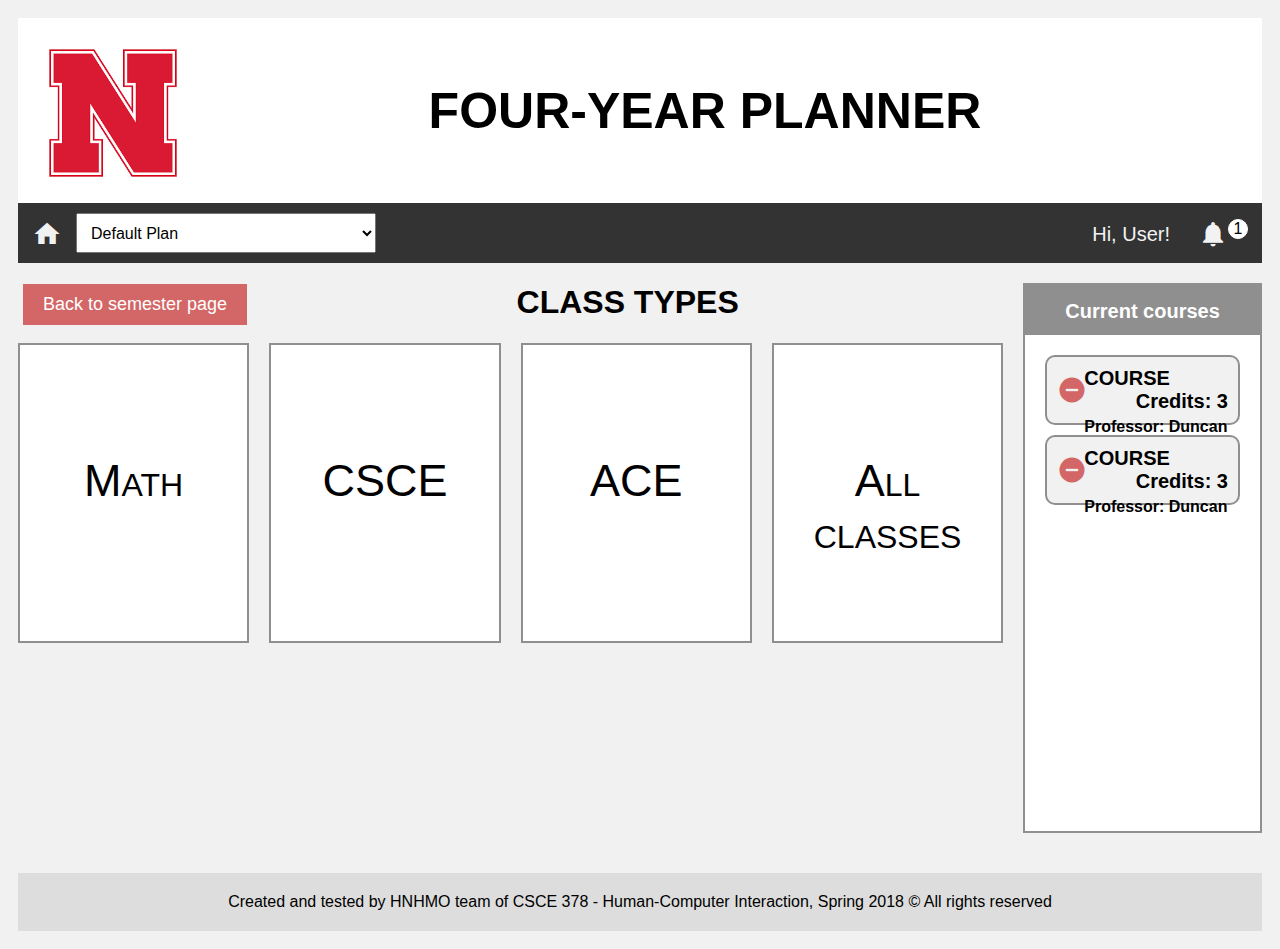
<file: types.html>
<!DOCTYPE html>
<html>

<head>
	<meta name = "viewport" content = "width=device-width, initial-scale=1.0">
	<link rel = "stylesheet" type = "text/css" href = "style.css">
	<link rel="stylesheet" href="https://fonts.googleapis.com/icon?family=Material+Icons">
</head>

<body>
	<div class="header">
		<a href = "https://www.unl.edu">
			<img src = "images/unl-logo.png" alt = "UNL Logo">
		</a>
		<h1>FOUR-YEAR PLANNER</h1>
	</div>
	<div class="topnav">
		<a href="index.html"><i class = "material-icons" style = "font-size:30px">home</i></a>
		<select style = "padding-left: 10px">
			<option value = "Default Plan">Default Plan</option>
			<option value = "My Plan">My Plan</option>
		</select>
		<a href = "notification.html" style = "float: right">
			<i class = "material-icons" style = "font-size:30px">notifications</i>
			<div class = "badge">1</div>
		</a>
		<a href="#" style="float:right;font-size:20px;padding-top:20px">Hi, User!</a>
	</div>
	
	<div class="row">
		<div class = "leftcolumn-type">
			<div class = "home-bar" style = "text-align: center">
				<a href = "semester.html" class = "home-button" style = "font-size:18px;">Back to semester page</a>
				<h1>CLASS TYPES</h1>
			</div>
			<div class="leftcolumn leftgroup">
				<div class="row">
					<div class="leftcolumn">
						<a href="classes.html?MATH" style="text-decoration: none">
							<div class="type course-type">
								<div class="type-name" style = "font-variant: small-caps;">
									Math
								</div>
							</div>
						</a>
					</div>
					<div class="rightcolumn">
						<a href="classes.html?CSCE" style="text-decoration: none">
							<div class="type course-type">
								<div class="type-name" style = "font-variant: small-caps;">
									CSCE
								</div>
							</div>
						</a>
					</div>
				</div>
			</div>
			<div class="rightcolumn rightgroup">
				<div class="row">
					<div class="leftcolumn">
						<a href="classes.html?ACE" style="text-decoration: none">
							<div class="type course-type">
								<div class="type-name" style = "font-variant: small-caps;">
									ACE
								</div>
							</div>
						</a>
					</div>
					<div class="rightcolumn">
						<a href="classes.html?ALL" style="text-decoration: none">
							<div class="type course-type">
								<div class="type-name" style = "font-variant: small-caps;">
									All classes
								</div>
							</div>
						</a>
					</div>
				</div>
			</div>
		</div>
		<div class = "rightcolumn-type">
			<div id = "form-content" class = "semester-name" style = "margin-top:20px;">Current courses</div>
			<div class = "semester" style = "min-height:500px">
				<div id = "course1" class = "courses" style = "padding:10px;text-align:left;">
					<div class = "leftcolumn" style = "width:10%">
						<div class = "deleteBtn" style = "width:100%;height:100%;" onclick = "remove(1)">
 							<i class = "material-icons">remove_circle</i>
 						</div>
					</div>
					<div class = "rightcolumn" style = "width:90%;background:rgba(0,0,0,0);">
						<div class = "firstRow" style = "font-size:20px;">
							<div style = "float:left">COURSE</div>
							<div style = "float:right">Credits: 3</div>
						</div>
						<div style = "padding-top: 5px;">Professor: Duncan</div>					
					</div>
				</div>
				<div id = "course2" class = "courses" style = "padding:10px;text-align:left;">
					<div class = "leftcolumn" style = "width:10%">
						<div class = "deleteBtn" style = "width:100%;height:100%;" onclick = "remove(2)">
 							<i class = "material-icons">remove_circle</i>
 						</div>
					</div>
					<div class = "rightcolumn" style = "width:90%;background:rgba(0,0,0,0);">
						<div class = "firstRow" style = "font-size:20px;">
							<div style = "float:left">COURSE</div>
							<div style = "float:right">Credits: 3</div>
						</div>
						<div style = "padding-top: 5px;">Professor: Duncan</div>					
					</div>
				</div>
			</div>
		</div>	
	</div>
	
	<div class="footer">
		Created and tested by HNHMO team of CSCE 378 - Human-Computer Interaction, Spring 2018 &copy All rights reserved
	</div>
	<script>
		function remove(a) {
			var course = "course" + a;
			var crsRemove = document.getElementById(course);
			crsRemove.style.display = "none";
		}
	</script>
</body>

</html>
</file>
<file: style.css>
* {
	box-sizing: border-box;
}

body {
	font-family: Arial;
	padding: 10px;
	background: #f1f1f1;
}

/* Header/Blog Title */
.header {
	padding: 30px;
	text-align: center;
	background: white;
}

.header h1 {
	display: inline-block;
	float: center;
	font-size: 50px;
}

.header a img {
	display: block;
	float: left;
	width: 130px;
	height: auto;
}

.home-bar {
	margin-top: 10px;
	width: 100%;
}

.home-bar:after {
	content: "";
	display: table;
	clear: both;
}

/* Style the top navigation bar */
.topnav {
	overflow: hidden;
	background-color: #333;
}

/* Style the topnav links */
.topnav a {
	float: left;
	display: block;
	color: #f2f2f2;
	text-align: center;
	padding: 16px 14px;
	height: 60px;
	text-decoration: none;
}

/* Change color on hover */
.topnav a:hover {
	background-color: #c12525;
}

.topnav select {
	display: block;
	height: 40px;
	width: 300px;
	font-size: 16px;
	margin: 10px 0;
	float: left;
}

.badge {
	float: right;
	border: 1px solid white;
	border-radius: 50%;
	width: 20px;
	background-color: white;
	color: black;
}

/* Create two unequal columns that floats next to each other */
/* Left column */
.row {
	margin: 0;
}

.leftcolumn {   
	float: left;
	width: 50%;
	padding-right: 10px;
}

/* Right column */
.rightcolumn {
	float: left;
	width: 50%;
	background-color: #f1f1f1;
	padding-left: 10px;
}

.leftcolumn-type {   
	float: left;
	width: 80%;
	padding-right: 10px;
}

/* Right column */
.rightcolumn-type {
	float: left;
	width: 20%;
	background-color: #f1f1f1;
	padding-left: 10px;
}

.leftcolumn-noti {   
	float: left;
	width: 30%;
	padding-right: 10px;
}

/* Right column */
.rightcolumn-noti {
	float: left;
	width: 70%;
	background-color: #f1f1f1;
	padding-left: 10px;
}

.semester {
	background-color: white;
	padding: 20px;
	margin-bottom: 20px;
	text-align: center;
	height: 300px;
	border: 2px solid #8f8f8f;
}

.class {
	cursor: pointer;
}

.class:hover .type {
	background-color: #e5e5e5;
}

.type {
	background-color: white;
	padding: 20px;
	margin-bottom: 20px;
	text-align: center;
	height: 300px;
	border: 2px solid #8f8f8f;
}

.course-type:hover {
	background-color: #e5e5e5;
}

.semester-name {
	width: 100%;
	height: 50px;
	padding: 17px;
	font-size: 20px;
	color: #fff;
	font-weight: bold;
	text-align: center;
	background-color: #8f8f8f;
}

.course-name {
	width: 100%;
	height: 65px;
	padding: 25px;
	font-size: 20px;
	color: #fff;
	font-weight: bold;
	text-align: center;
	background-color: #8f8f8f;
}

.course-name-active {
	width: 100%;
	height: 65px;
	padding: 25px;
	font-size: 20px;
	color: #fff;
	font-weight: bold;
	text-align: center;
	background-color: #d36666;
}

.semester i {
	font-size: 150px;
	color: #66ff66;
	padding-top: 60px;
}

.classes {
	background-color: #f1f1f1;
	border: 2px solid #8f8f8f;
	border-radius: 10px;
	width: 100%;
	height: 60px;
	padding-top: 20px;
	font-weight: bold;
	font-size: 16px;
}

.classes:hover {
	background-color: #e4e4e4;
	cursor: pointer;
}

.courses {
	background-color: #f1f1f1;
	border: 2px solid #8f8f8f;
	border-radius: 10px;
	width: 100%;
	height: 70px;
	padding-top: 20px;
	margin-bottom: 10px;
	font-weight: bold;
	font-size: 16px;
}

.semester i:hover {
	color: green;
}

/* Clear floats after the columns */
.row:after {
	content: "";
	display: table;
	clear: both;
}

/* Footer */
.footer {
	padding: 20px;
	text-align: center;
    background: #ddd;
    margin-top: 20px;
}

.buttongroup { 
	margin: 0;
	float: right;
	display: inline-block;
}

.home-button {
	background-color: #d36666;
	border: none;
	color: white;
	padding: 10px 20px;
	text-align: center;
	text-decoration: none;
	display: inline-block;
	margin: 0 5px;
	cursor: pointer;
	float: left;
}

.home-button:hover {
	background-color: #c12525;
}

.modal {
	display: none;
	position: fixed;
	z-index: 1;
	padding-top: 100px;
	left: 0;
	top: 0;
	width: 100%;
	height: 100%;
	overflow: auto;
	background-color: rgb(0,0,0);
	background-color: rgba(0,0,0,0.4);
}

.modal-content {
	position: relative;
	background-color: #fefefe;
	margin: auto;
	padding: 0;
	border: 1px solid #888;
	width: calc(20% + 50px);
	box-shadow: 0 4px 8px 0 rgba(0,0,0,0.2),0 6px 20px 0 rgba(0,0,0,0.19);
	-webkit-animation-name: animatetop;
	-webkit-animation-duration: 0.4s;
	animation-name: animatetop;
	animation-duration: 0.4s;
}

@-webkit-keyframes animatetop {
	from {top: -300px; opacity: 0}
	to {top: 0; opacity: 1}
}

@keyframes animatetop {
	from {top: -300px; opacity: 0}
	to {top: 0; opacity: 1}
}

.close {
	color: white;
	float: right;
	font-size: 28px;
	font-weight: bold;
}

.close:hover, .close:focus {
	color: #000;
	text-decoration: none;
	cursor: pointer;
}

.modal-header {
	padding: 2px 16px;
	background-color: #4b4b4b;
	color: white;
}

.modal-button {
	background-color: #8f8f8f;
	border: none;
	color: white;
	padding: 10px 20px;
	text-align: center;
	text-decoration: none;
	display: inline-block;
	margin: 0 5px;
	cursor: pointer;
	float: left;
	font-size: 16px;
	height: 40px;
}

.modal-button:hover {
	background-color: #4b4b4b;
}

.modal-inactivebtn {
	background-color: #8f8f8f;
	border: none;
	color: white;
	padding: 10px 20px;
	text-align: center;
	text-decoration: none;
	display: inline-block;
	margin: 0 5px;
	cursor: pointer;
	float: left;
	font-size: 16px;
	height: 40px;
}

#modal-addbtn {
	background-color: #4caf50;
}

#modal-addbtn:hover {
	background-color: green;
}

.modal-body {
	padding: 2px 16px;
}

.modal-footer {
	padding: 2px 16px;
	background-color: #5cb85c;
	color: white;
}

.radio-container {
	display: block;
	position: relative;
	padding-left: 55px;
	margin: 17px 0;
	cursor: pointer;
	font-size: 16px;
	-webkit-user-select: none;
	-moz-user-select: none;
	-ms-user-select: none;
	user-select: none;
}

.radio-container:after {
	content: "";
	display: table;
	clear: both;
}

.modal-body select {
	font-size: 15px;
	width: 100%;
	height: 40px;
	margin-top: 10px;
	padding-left: 10px;
}

.modal-body input[type=text] {
	font-size: 15px;
	width: 100%;
	height: 40px;
	margin-top: 10px;
	padding-left: 10px;
}

.radio-container input {
	position: absolute;
	opacity: 0;
	cursor: pointer;
}

.checkmark {
	position: absolute;
	top: 0;
	left: 20px;
	height: 25px;
	width: 25px;
	background-color: #d6d6d6;
	border-radius: 50%;
}

.radio-container:hover input ~ .checkmark {
	background-color: #b7b7b7;
}

.radio-container input:checked ~ .checkmark {
	background-color: #d36666;
}

.checkmark:after {
	content: "";
	position: absolute;
	display: none;
}

.radio-container input:checked ~ .checkmark:after {
	display: block;
}

.radio-container .checkmark:after {
	top: 9px;
	left: 9px;
	width: 8px;
	height: 8px;
	border-radius: 50%;
	background: white;
}

/* Responsive layout - when the screen is less than 1200px wide, make the two columns stack on top of each other instead of next to each other */
@media (max-width: 1200px) {
	.leftgroup, .rightgroup {   
	    width: 100%;
		padding: 0;
    }
}

@media (max-width: 700px) {
	.leftcolumn, .rightcolumn {
		width: 100%;
		padding: 0;
	}
	.leftcolumn-type, .rightcolumn-type {
		width: 100%;
		padding: 0;
	}
	.leftcolumn-noti, .rightcolumn-noti {
		width: 100%;
		padding: 0;
	}
	.semester {
		padding: 10px;
	}
	.header a img {
		width: 30%;
		margin: 0 35%;
	}
	.buttongroup {
		float: none;
		width: 100%;
	}
}

/* Responsive layout - when the screen is less than 400px wide, make the navigation links stack on top of each other instead of next to each other */
@media (max-width: 400px) {
	.topnav a {
        float: none;
	    width: 100%;
		border-bottom: 1px solid #bbb;
	}
	.topnav a:last-child {
		border-bottom: none;
	}
	.topnav select {
		float: none;
		width: 100%;
		margin: 0;
	}
	.header h1 {
		font-size: 10vw;
	}
}

.pagination {
    display: inline-block;
}

.pagination a {
    color: black;
    float: left;
    padding: 20px 30px;
    text-decoration: none;
    border: 1px solid #ddd;
    font-size: 20px;
}

.pagination a.active {
    background-color: #d36666;
    color: white;
    border: 1px solid #d36666;
}

.pagination a:hover:not(.active) {background-color: #ddd; cursor: pointer;}

.pagination a:first-child {
    border-top-left-radius: 5px;
    border-bottom-left-radius: 5px;
}

.pagination a:last-child {
    border-top-right-radius: 5px;
    border-bottom-right-radius: 5px;
}

.tooltip {
    position: relative;
    display: inline-block;
    border-bottom: 1px dotted black;
}

.tooltip .tooltiptext {
    visibility: hidden;
    width: 120px;
    background-color: black;
    color: #fff;
    text-align: center;
    border-radius: 6px;
    padding: 5px 0;
    
    /* Position the tooltip */
    position: absolute;
    z-index: 1;
    top: 100%;
    left: 50%;
    margin-left: -60px;
}

.tooltip:hover .tooltiptext {
    visibility: visible;
}

textarea {
    width: 80%;
    height: 100px;
    padding: 12px 20px;
    box-sizing: border-box;
    border: 2px solid #ccc;
    border-radius: 4px;
    background-color: #f8f8f8;
    resize: none;
}

.alert {
    padding: 20px;
    background-color: #4CAF50;
    color: white;
}

.closebtn {
    margin-left: 15px;
    color: white;
    font-weight: bold;
    float: right;
    font-size: 22px;
    line-height: 20px;
    cursor: pointer;
    transition: 0.3s;
}

.closebtn:hover {
    color: black;
}

.type-name {
	padding-top:90px;
	font-size:45px;
	color:black;
	text-decoration: none;
	background-color: none;
}

.firstRow {
	font-size:20px;
}

.firstRow:after {
	content: "";
	display:table;
	clear:both;
}

.deleteBtn i {
	font-size: 30px;
	color: #d36666;
	padding-top: 8px;
}

.deleteBtn i:hover {
	color: #c12525;
	cursor: pointer;
}

.class-button {
	padding: 0;
	float: right;
	cursor:pointer;
}

.class-button i:hover {
	color: #d2d2d2;
}

.class-button i1:hover {
	color: #4CAF50;
}

.inputText {
    width: 100%;
    padding: 12px 20px;
    margin: 6px 0;
    box-sizing: border-box;
    border: 3px solid #ccc;
    -webkit-transition: 0.5s;
    transition: 0.5s;
    outline: none;
    font-size: 16px;
}

.inputText:focus {
    border: 3px solid #555;
}
</file>
<file: semester_style.css>
* {
    box-sizing: border-box;
}

body {
    font-family: Arial;
    padding: 10px;
    background: #f1f1f1;
}

/* Header/Blog Title */
.header {
    padding: 30px;
    text-align: center;
    background: white;
}
.semester {
    padding: 30px;
    text-align: center;
    background: white;
}

    .header h1 {
        display: inline-block;
        float: center;
        font-size: 50px;
    }

    .header a img {
        display: block;
        float: left;
        width: 130px;
        height: auto;
    }

.home-bar {
    margin-top: 10px;
    width: 100%;
}

    .home-bar:after {
        content: "";
        display: table;
        clear: both;
    }


/* Style the top navigation bar */
.topnav {
    overflow: hidden;
    background-color: #333;
}

    /* Style the topnav links */
    .topnav a {
        float: left;
        display: block;
        color: #f2f2f2;
        text-align: center;
        padding: 16px 14px;
        height: 50px;
        text-decoration: none;
    }

        /* Change color on hover */
        .topnav a:hover {
            background-color: #c12525;
        }

    .topnav select {
        display: block;
        height: 40px;
        width: 300px;
        font-size: 15px;
        margin: 5px 0;
        float: left;
    }

.badge {
	float: right;
	border: 1px solid white;
	border-radius: 50%;
	width: 20px;
	background-color: white;
	color: black;
}

/* Create two unequal columns that floats next to each other */
/* Left column */
.row {
    margin: 0;
}

.leftcolumn {
    
    width: 50%;
    
    padding-right: 10px;
}

/* Right column */
.rightcolumn {
   
    width: 50%;
    background-color: #f1f1f1;
    padding-left: 10px;
}

.semester {
    background-color: white;
    padding: 20px;
    margin-bottom: 20px;
    text-align: center;
    height: 10px;
}
.semesterCenter {
    background-color: white;
    padding: 0px;
    margin-bottom: 15px;
    text-align: center;
    height: 70px;
    width: 100%;
    border: solid 2px gray;
    border-radius: 10px;
    
}
.semesterCenter i {
    font-size: 50px;
    color: #66ff66;
    padding-top: 10px;
}

.semesterCenter i1 {
    font-size: 50px;
    color: #d36666;
    padding-top: 10px;
}

.semesterCenter i1:hover {
    color: #c12525;
    cursor:pointer;
}

.semesterCenter i2 {
    font-size: 50px;
    color: #66f;
    padding-top: 10px;
}

.semesterCenter i2:hover {
    color: blue;
    cursor:pointer;
}

.semesterCenter i:hover {
    color: green;
    cursor: pointer;
}

.semester-name {
    width: 100%;
    height: 50px;
    padding: 12px;
    font-size: 20px;
    color: #fff;
    font-weight: bold;
    text-align: center;
    background-color: #8f8f8f;
}

.semester i {
    font-size: 50px;
    color: #66ff66;
    padding-top: 60px;
}

    .semester i:hover {
        color: green;
    }

/* Clear floats after the columns */
.row:after {
    content: "";
    display: table;
    clear: both;
}

/* Footer */
.footer {
    padding: 20px;
    text-align: center;
    background: #ddd;
    margin-top: 20px;
}

.buttongroup {
    margin: 0;
    float: right;
    display: inline-block;
}

.home-button {
    background-color: #d36666;
    border: none;
    color: white;
    padding: 10px 20px;
    text-align: center;
    text-decoration: none;
    display: inline-block;
    margin: 0 5px;
    cursor: pointer;
    float: left;
}

    .home-button:hover {
        background-color: #c12525;
    }

.modal {
    display: none;
    position: fixed;
    z-index: 1;
    padding-top: 100px;
    left: 0;
    top: 0;
    width: 100%;
    height: 100%;
    overflow: auto;
    background-color: rgb(0,0,0);
    background-color: rgba(0,0,0,0.4);
}

.modal-content {
    position: relative;
    background-color: #fefefe;
    margin: auto;
    padding: 0;
    border: 1px solid #888;
    width: calc(20% + 50px);
    box-shadow: 0 4px 8px 0 rgba(0,0,0,0.2),0 6px 20px 0 rgba(0,0,0,0.19);
    -webkit-animation-name: animatetop;
    -webkit-animation-duration: 0.4s;
    animation-name: animatetop;
    animation-duration: 0.4s;
}

@-webkit-keyframes animatetop {
    from {
        top: -300px;
        opacity: 0
    }

    to {
        top: 0;
        opacity: 1
    }
}

@keyframes animatetop {
    from {
        top: -300px;
        opacity: 0
    }

    to {
        top: 0;
        opacity: 1
    }
}

.close {
    color: white;
    float: right;
    font-size: 28px;
    font-weight: bold;
}

    .close:hover, .close:focus {
        color: #000;
        text-decoration: none;
        cursor: pointer;
    }

.modal-header {
    padding: 2px 16px;
    background-color: #4b4b4b;
    color: white;
}

.modal-button {
    background-color: #8f8f8f;
    border: none;
    color: white;
    padding: 10px 20px;
    text-align: center;
    text-decoration: none;
    display: inline-block;
    margin: 0 5px;
    cursor: pointer;
    float: left;
    font-size: 16px;
    height: 40px;
}

    .modal-button:hover {
        background-color: #4b4b4b;
    }

.modal-body {
    padding: 2px 16px;
}

.modal-footer {
    padding: 2px 16px;
    background-color: #5cb85c;
    color: white;
}

.radio-container {
    display: block;
    position: relative;
    padding-left: 55px;
    margin: 17px 0;
    cursor: pointer;
    font-size: 16px;
    -webkit-user-select: none;
    -moz-user-select: none;
    -ms-user-select: none;
    user-select: none;
}

    .radio-container:after {
        content: "";
        display: table;
        clear: both;
    }

.modal-body select {
    font-size: 15px;
    width: 100%;
    height: 40px;
    margin-top: 10px;
    padding-left: 10px;
}

.modal-body input[type=text] {
    font-size: 15px;
    width: 100%;
    height: 40px;
    margin-top: 10px;
    padding-left: 10px;
}

.radio-container input {
    position: absolute;
    opacity: 0;
    cursor: pointer;
}

.checkmark {
    position: absolute;
    top: 0;
    left: 20px;
    height: 25px;
    width: 25px;
    background-color: #eee;
    border-radius: 50%;
}

.radio-container:hover input ~ .checkmark {
    background-color: #ccc;
}

.radio-container input:checked ~ .checkmark {
    background-color: #2196F3;
}

.checkmark:after {
    content: "";
    position: absolute;
    display: none;
}

.radio-container input:checked ~ .checkmark:after {
    display: block;
}

.radio-container .checkmark:after {
    top: 9px;
    left: 9px;
    width: 8px;
    height: 8px;
    border-radius: 50%;
    background: white;
}

/* Responsive layout - when the screen is less than 1200px wide, make the two columns stack on top of each other instead of next to each other */
@media (max-width: 1200px) {
    .leftgroup, .rightgroup {
        width: 100%;
        padding: 0;
    }
}

@media (max-width: 700px) {
    .leftcolumn, .rightcolumn {
        width: 100%;
        padding: 0;
    }

    .semester {
        padding: 10px;
    }

    .header a img {
        width: 30%;
        margin: 0 35%;
    }

    .buttongroup {
        float: none;
        width: 100%;
    }
}

/* Responsive layout - when the screen is less than 400px wide, make the navigation links stack on top of each other instead of next to each other */
@media (max-width: 400px) {
    .topnav a {
        float: none;
        width: 100%;
        border-bottom: 1px solid #bbb;
    }

        .topnav a:last-child {
            border-bottom: none;
        }

    .topnav select {
        float: none;
        width: 100%;
        margin: 0;
    }

    .header h1 {
        font-size: 10vw;
    }
}
.box1 {
	padding: 0 20px 10px 20px;
	background-color: #dfdfdf;
    width: 905px;
    height: 500px;
    border: 5px solid;
    text-align: center;
}
.box2 {
	background-color: #dfdfdf;
	padding: 0 20px 20px 20px;
    width: 905px;
    height: auto;
    border: 5px solid;
    text-align: center;
}
.meter {
    height: 35px; /* Can be anything */
    position: relative;
    background: #555;
    -moz-border-radius: 25px;
    -webkit-border-radius: 25px;
    border-radius: 25px;
    padding: 10px;
    box-shadow: inset 0 -1px 1px rgba(255,255,255,0.3);
}
    .meter > span {
        display: block;
        height: 100%;
        border-top-right-radius: 8px;
        border-bottom-right-radius: 8px;
        border-top-left-radius: 20px;
        border-bottom-left-radius: 20px;
        background-color: rgb(43,194,83);
        background-image: linear-gradient( center bottom, rgb(43,194,83) 37%, rgb(84,240,84) 69% );
        box-shadow: inset 0 2px 9px rgba(255,255,255,0.3), inset 0 -2px 6px rgba(0,0,0,0.4);
        
        overflow: hidden;
    }
.orange > span {
    
    background-color: #f1a165;
    background-image: linear-gradient(to bottom, #f1a165, #f36d0a);
}

.red > span {
    background-color: #f0a3a3;
    background-image: linear-gradient(to bottom, #f0a3a3, #f42323);
}
</file>
